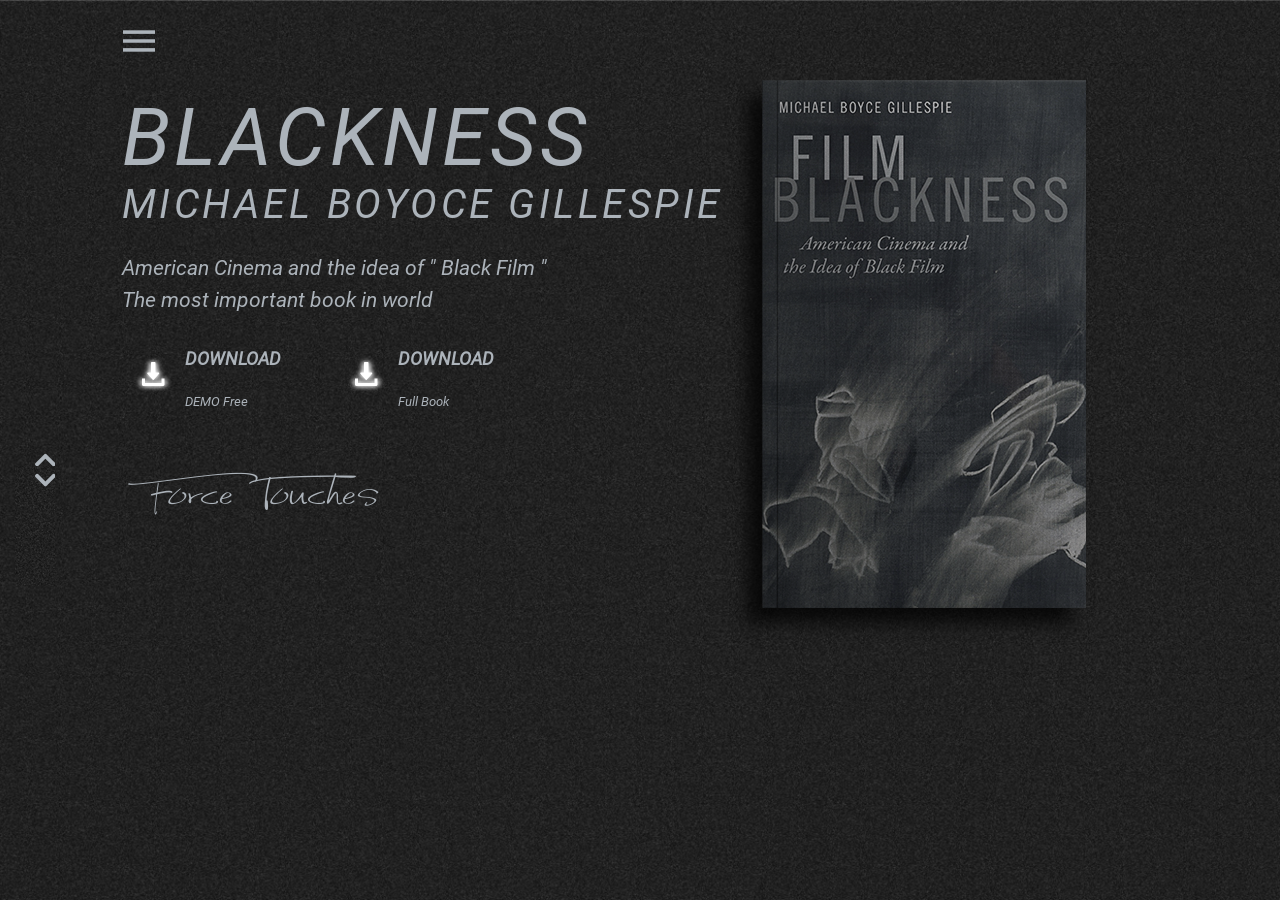
<file: index.html>
<!doctype html>
<html lang="en">

<head>
    <meta charset="utf-8">
    <meta name="viewport" content="width=device-width, initial-scale=1, shrink-to-fit=no">
    <meta name="description" content="For Testing Purpose">
    <title>UI Developer Test</title>

    <!-- Bootstrap Core CSS File -->
    <link rel="stylesheet" href="css/vendors/bootstrap.css" />

    <!-- Flat Icon CSS File -->
    <link rel="stylesheet" href="css/vendors/flaticon.css" />

    <!-- Main CSS File -->
    <link rel="stylesheet" href="css/index.css" />
</head>

<body>

    <!-- Setting The Upper Image -->
    <!-- <div class="upper-image"></div> -->
    <!-- Setting The Upper Image -->
    <div class="container-fluid py-3">
        <div class="row">
            <!-- Starting The Left SideBar Here -->
            <div class="col-md-1 side-bar d-sm-none d-md-block left-side text-center">
                <div class="social-wrapper">
                    <div class="social-list">
                        <i class="flaticon-up-arrow font-weight-bold"></i>
                        <ul class="list-unstyled my-0">
                            <li>
                                <a href="https://www.linkedin.com" target="_blank"><i class="flaticon-linkedin"></i></a>
                            </li>
                            <li>
                                <a href="https://www.twitter.com" target="_blank"><i class="flaticon-twitter"></i></a>
                            </li>
                            <li>
                                <a href="https://www.facebook.com" target="_blank"><i class="flaticon-facebook"></i></a>
                            </li>
                        </ul>
                    </div>
                    <div class="down-arrow-div">
                        <i class="flaticon-down-arrow font-weight-bold"></i>
                    </div>
                </div>
            </div>
            <!-- Ending The Left SideBar Here -->

            <!-- Starting The Middle Section Here -->
            <div class="col-md-6 col-sm-12 middle-section">
                <!-- Button trigger modal -->
                <button type="button" class="custome-btn ml-auto">
                    <i class="flaticon-menu"></i>
                </button>
                <!-- Button trigger modal -->
                <!-- The Middle Section Content -->
                <h1 class="mt-4">Blackness</h1>
                <h2>Michael Boyoce Gillespie</h2>
                <p class="mt-4">American Cinema and the idea of " Black Film "</p>
                <p>The most important book in world</p>
                <div class="row download">
                    <div class="col-4 py-2 mt-3">
                        <div class="row">
                            <div class="col-3">
                                <i class="text-white flaticon-download"></i>
                            </div>
                            <div class="col-9">
                                <p class="font-weight-bold">DOWNLOAD</p>
                                <span class="small">DEMO Free</span>
                            </div>
                        </div>
                    </div>
                    <div class="col-4 py-2 mt-3">
                        <div class="row">
                            <div class="col-3">
                                <i class="text-white flaticon-download"></i>
                            </div>
                            <div class="col-9">
                                <p class="font-weight-bold">DOWNLOAD</p>
                                <span class="small">Full Book</span>
                            </div>
                        </div>
                    </div>
                </div>
                <p class="mt-5 signture">Force Touches</p>
                <div class="d-sm-block d-md-none mobile-social">
                    <ul class="list-unstyled ml-5">
                        <li class="d-inline-block">
                            <a href="https://www.linkedin.com" target="_blank">
                                <i class="flaticon-linkedin"></i>
                            </a>
                        </li>
                        <li class="d-inline-block">
                            <a href="https://www.twitter.com" target="_blank">
                                <i class="flaticon-twitter"></i>
                            </a>
                        </li>
                        <li class="d-inline-block">
                            <a href="https://www.facebook.com" target="_blank">
                                <i class="flaticon-facebook"></i>
                            </a>
                        </li>
                    </ul>
                </div>
                <!-- The Middle Section Content -->
                <!-- The Modal Body Section Here -->
                <div class="custome-modal p-5 hide-custome-modal">
                    <div class="main-lists px-5">
                        <i class="close-btn flaticon-cancel font-weight-bold"></i>
                    </div>
                    <div class="container-fluid p-5">
                        <div class="row">
                            <div class="col-md-3 mt-5 ml-md-5 ml-sm-2 nav-list border-right border-white px-sm-0 col-sm-4">
                                <ul class="list-unstyled">
                                    <li data-list=".home-list">
                                        <a href="#">Home</a>
                                    </li>
                                    <li data-list=".work-list">
                                        <a href="#">Work</a>
                                    </li>
                                    <li data-list=".testimonials-list">
                                        <a href="#">Testimonials</a>
                                    </li>
                                    <li data-list=".news-list">
                                        <a href="#">News</a>
                                    </li>
                                    <li data-list=".about-list">
                                        <a href="#">About Us</a>
                                    </li>
                                </ul>
                            </div>
                            <div class="col-md-3 col-sm-5 mt-5 offset-sm-2 offset-md-1 sub-list">
                                <!-- These Are The Sub Right Lists Will Be Showen Based On Click Event on Nav List -->
                                <ul class="home-list list-unstyled">
                                    <li>
                                        <a href="#">Home Link One</a>
                                    </li>
                                    <li>
                                        <a href="#">Home Link Two</a>
                                    </li>
                                    <li>
                                        <a href="#">Home Link Three</a>
                                    </li>
                                </ul>
                                <ul class="work-list list-unstyled">
                                    <li>
                                        <a href="#">Work Link One</a>
                                    </li>
                                    <li>
                                        <a href="#">Work Link Two</a>
                                    </li>
                                    <li>
                                        <a href="#">Work Link Three</a>
                                    </li>
                                </ul>
                                <ul class="testimonials-list list-unstyled">
                                    <li>
                                        <a href="#">Testimonial Link One</a>
                                    </li>
                                    <li>
                                        <a href="#">Testimonial Link Two</a>
                                    </li>
                                    <li>
                                        <a href="#">Testimonial Link Three</a>
                                    </li>
                                </ul>
                                <ul class="news-list list-unstyled">
                                    <li>
                                        <a href="#">News Link One</a>
                                    </li>
                                    <li>
                                        <a href="#">News Link Two</a>
                                    </li>
                                    <li>
                                        <a href="#">News Link Three</a>
                                    </li>
                                </ul>
                                <ul class="about-list list-unstyled">
                                    <li>
                                        <a href="#">About Link One</a>
                                    </li>
                                    <li>
                                        <a href="#">About Link Two</a>
                                    </li>
                                    <li>
                                        <a href="#">About Link Three</a>
                                    </li>
                                </ul>
                                <!-- These Are The Sub Right Lists Will Be Showen Based On Click Event on Nav List -->
                            </div>
                        </div>
                    </div>
                </div>
                <!-- The Modal Body Section Here -->
            </div>
            <!-- Ending The Middle Section Here -->
            <!-- Starting The Right Section Here -->
            <div class="col-md-5 d-sm-none d-md-block book mt-5">
                <div class="book mt-3">
                    <img src="imgs/Book.png">
                </div>
            </div>
            <!-- Ending The Right Section Here -->
        </div>
    </div>


    <!-- Vendors JavaScript Files => jQuery / Popper / Bootstrap -->
    <script src="js/vendors/jquery.js"></script>
    <script src="js/vendors/popper.js"></script>
    <script src="js/vendors/bootstrap.js"></script>

    <!-- Main JS File -->
    <script src="js/index.js"></script>

</body data-spy="scroll" data-target=".navbar">

</html>
</file>
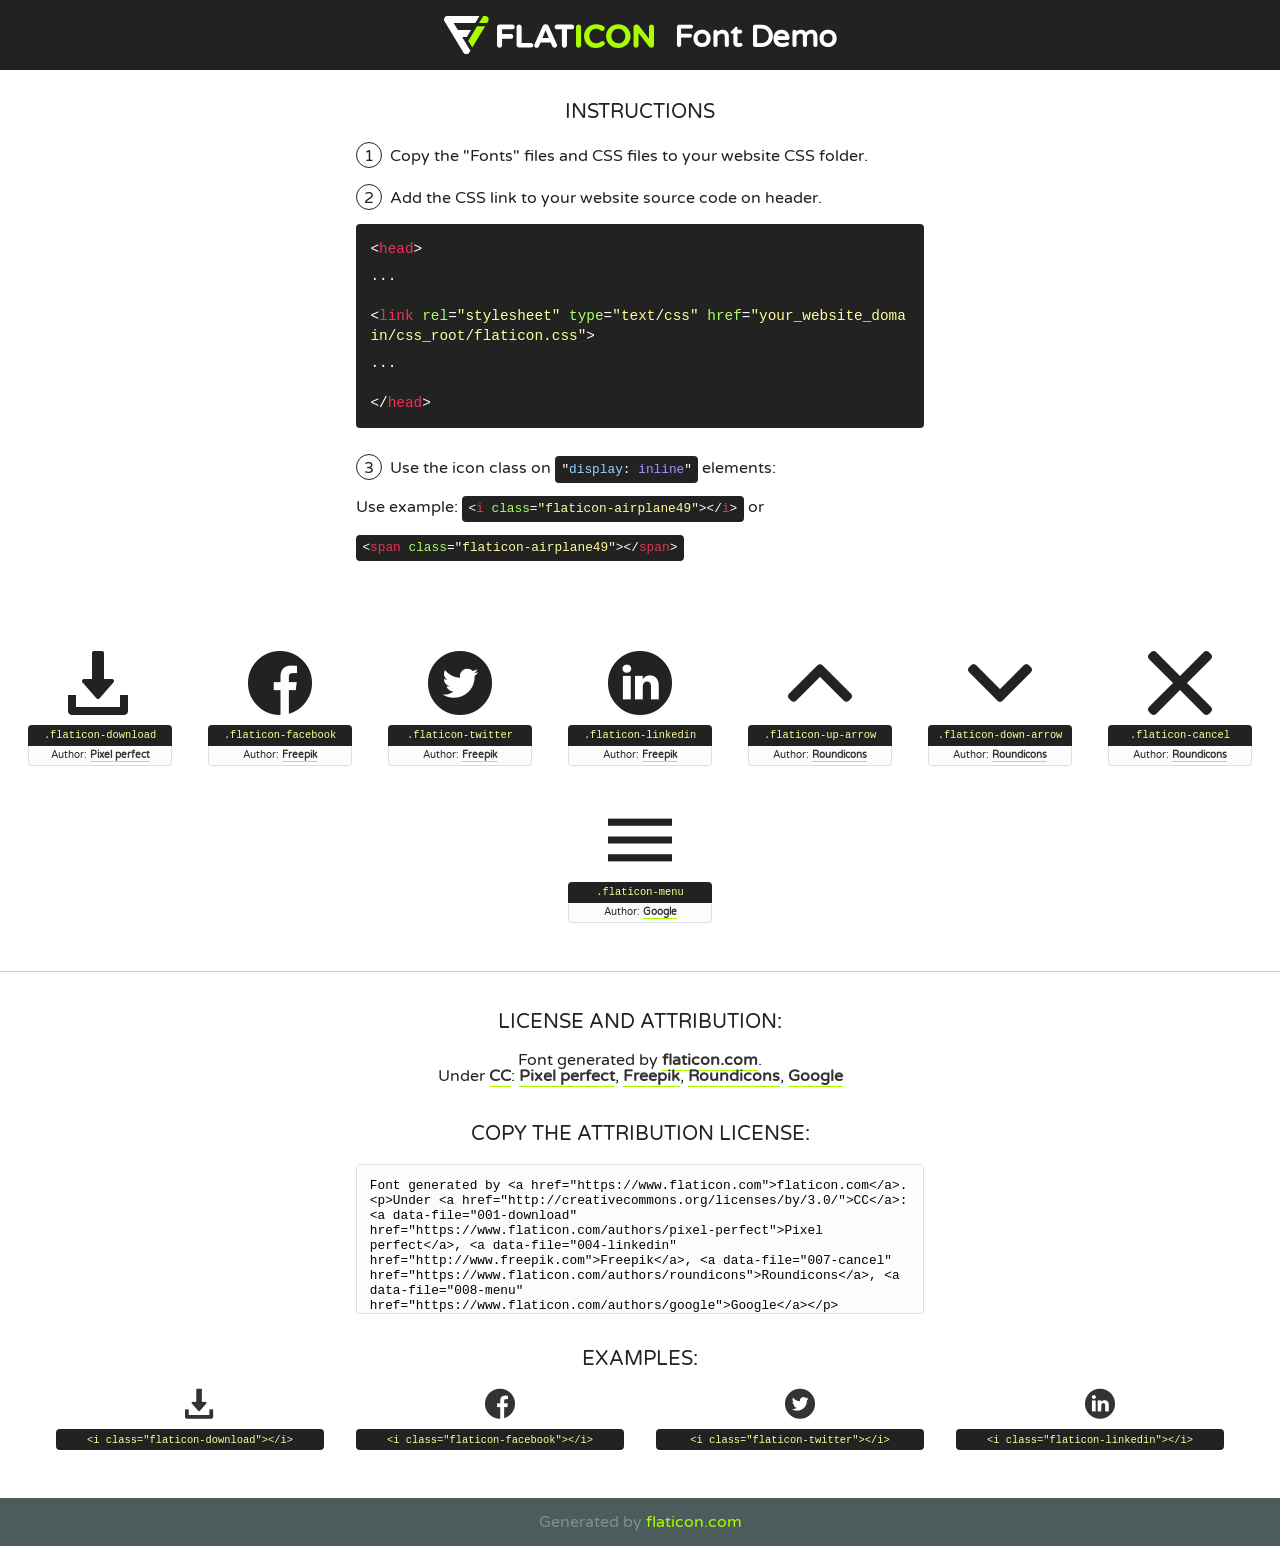
<file: css/vendors/flaticon.html>
<!DOCTYPE html>
<!--
  Flaticon icon font: Flaticon
  Creation date: 30/01/2020 11:01
-->
<html>
<!DOCTYPE html>
<html>

<head>
    <title>Flaticon WebFont</title>
    <link href="http://fonts.googleapis.com/css?family=Varela+Round" rel="stylesheet" type="text/css" />
    <link rel="stylesheet" type="text/css" href="flaticon.css">
    <meta charset="UTF-8">
    <style>
    html, body, div, span, applet, object, iframe,
    h1, h2, h3, h4, h5, h6, p, blockquote, pre,
    a, abbr, acronym, address, big, cite, code,
    del, dfn, em, img, ins, kbd, q, s, samp,
    small, strike, strong, sub, sup, tt, var,
    b, u, i, center,
    dl, dt, dd, ol, ul, li,
    fieldset, form, label, legend,
    table, caption, tbody, tfoot, thead, tr, th, td,
    article, aside, canvas, details, embed, 
    figure, figcaption, footer, header, hgroup, 
    menu, nav, output, ruby, section, summary,
    time, mark, audio, video {
        margin: 0;
        padding: 0;
        border: 0;
        font-size: 100%;
        font: inherit;
        vertical-align: baseline;
    }
    /* HTML5 display-role reset for older browsers */
    article, aside, details, figcaption, figure, 
    footer, header, hgroup, menu, nav, section {
        display: block;
    }
    body {
        line-height: 1;
    }
    ol, ul {
        list-style: none;
    }
    blockquote, q {
        quotes: none;
    }
    blockquote:before, blockquote:after,
    q:before, q:after {
        content: '';
        content: none;
    }
    table {
        border-collapse: collapse;
        border-spacing: 0;
    }
    body {
        font-family: 'Varela Round', Helvetica, Arial, sans-serif;
        font-size: 16px;
        color: #222;
    }
    a {
        color: #333;
        border-bottom: 1px solid #a9fd00;
        font-weight: bold;
        text-decoration: none;
    }
    * {
        -moz-box-sizing: border-box;
        -webkit-box-sizing: border-box;
        box-sizing: border-box;
        margin: 0;
        padding: 0;
    }
    [class^="flaticon-"]:before, [class*=" flaticon-"]:before, [class^="flaticon-"]:after, [class*=" flaticon-"]:after {
        font-family: Flaticon;
        font-size: 30px;
        font-style: normal;
        margin-left: 20px;
        color: #333;
    }
    .wrapper {
        max-width: 600px;
        margin: auto;
        padding: 0 1em;
    }
    .title {
        font-size: 1.25em;
        text-align: center;
        margin-bottom: 1em;
        text-transform: uppercase;
    }
    header {
        text-align: center;
        background-color: #222;
        color: #fff;
        padding: 1em;
    }
    header .logo {
        width: 210px;
        height: 38px;
        display: inline-block;
        vertical-align: middle;
        margin-right: 1em;
        border: none;
    }
    header strong {
        font-size: 1.95em;
        font-weight: bold;
        vertical-align: middle;
        margin-top: 5px;
        display: inline-block;
    }
    .demo {
        margin: 2em auto;
        line-height: 1.25em;
    }
    .demo ul li {
        margin-bottom: 1em;
    }
    .demo ul li .num {
        color: #222;
        border-radius: 20px;
        display: inline-block;
        width: 26px;
        padding: 3px;
        height: 26px;
        text-align: center;
        margin-right: 0.5em;
        border: 1px solid #222;
    }
    .demo ul li code {
        background-color: #222;
        border-radius: 4px;
        padding: 0.25em 0.5em;
        display: inline-block;
        color: #fff;
        font-family: Consolas,Monaco,Lucida Console,Liberation Mono,DejaVu Sans Mono,Bitstream Vera Sans Mono,Courier New, monospace;
        font-weight: lighter;
        margin-top: 1em;
        font-size: 0.8em;
        word-break: break-all;
    }
    .demo ul li code.big {
        padding: 1em;
        font-size: 0.9em;
    }
    .demo ul li code .red {
        color: #EF3159;
    }
    .demo ul li code .green {
        color: #ACFF65;
    }
    .demo ul li code .yellow {
        color: #FFFF99;
    }
    .demo ul li code .blue {
        color: #99D3FF;
    }
    .demo ul li code .purple {
        color: #A295FF;
    }
    .demo ul li code .dots {
        margin-top: 0.5em;
        display: block;
    }
    #glyphs {
        border-bottom: 1px solid #ccc;
        padding: 2em 0;
        text-align: center;
    }
    .glyph {
        display: inline-block;
        width: 9em;
        margin: 1em;
        text-align: center;
        vertical-align: top;
        background: #FFF;
    }
    .glyph .glyph-icon {
        padding: 10px;
        display: block;
        font-family:"Flaticon";
        font-size: 64px;
        line-height: 1;
    }
    .glyph .glyph-icon:before {
        font-size: 64px;
        color: #222;
        margin-left: 0;
    }
    .class-name {
        font-size: 0.65em;
        background-color: #222;
        color: #fff;
        border-radius: 4px 4px 0 0;
        padding: 0.5em;
        color: #FFFF99;
        font-family: Consolas,Monaco,Lucida Console,Liberation Mono,DejaVu Sans Mono,Bitstream Vera Sans Mono,Courier New, monospace;
    }
    .author-name {
        font-size: 0.6em;
        background-color: #fcfcfd;
        border: 1px solid #DEDEE4;
        border-top: 0;
        border-radius: 0 0 4px 4px;
        padding: 0.5em;
    }
    .class-name:last-child {
        font-size: 10px;
        color:#888;
    }
    .class-name:last-child a {
        font-size: 10px;
        color:#555;
    }
    .class-name:last-child a:hover {
        color:#a9fd00;
    }
    .glyph > input {
        display: block;
        width: 100px;
        margin: 5px auto;
        text-align: center;
        font-size: 12px;
        cursor: text;
    }
    .glyph > input.icon-input {
        font-family:"Flaticon";
        font-size: 16px;
        margin-bottom: 10px;
    }
    .attribution .title {
        margin-top: 2em;
    }
    .attribution textarea {
        background-color: #fcfcfd;
        padding: 1em;
        border: none;
        box-shadow: none;
        border: 1px solid #DEDEE4;
        border-radius: 4px;
        resize: none;
        width: 100%;
        height: 150px;
        font-size: 0.8em;
        font-family: Consolas,Monaco,Lucida Console,Liberation Mono,DejaVu Sans Mono,Bitstream Vera Sans Mono,Courier New, monospace;
        -webkit-appearance: none;
    }
    .iconsuse {
        margin: 2em auto;
        text-align: center;
        max-width: 1200px;
    }
    .iconsuse:after {
        content: '';
        display: table;
        clear: both;
    }
    .iconsuse .image {
        float: left;
        width: 25%;
        padding: 0 1em;
    }
    .iconsuse .image p {
        margin-bottom: 1em;
    }
    .iconsuse .image span {
        display: block;
        font-size: 0.65em;
        background-color: #222;
        color: #fff;
        border-radius: 4px;
        padding: 0.5em;
        color: #FFFF99;
        margin-top: 1em;
        font-family: Consolas,Monaco,Lucida Console,Liberation Mono,DejaVu Sans Mono,Bitstream Vera Sans Mono,Courier New, monospace;
    }
    #footer {
        text-align: center;
        background-color: #4C5B5C;
        color: #7c9192;
        padding: 1em;
    }
    #footer a {
        border: none;
        color: #a9fd00;
        font-weight: normal;
    }
    @media (max-width: 960px) {
        .iconsuse .image {
            width: 50%;
        }
    }
    @media (max-width: 560px) {
        .iconsuse .image {
            width: 100%;
        }
    }
    </style>
</head>

<body class="characters-off">

    <header>
        <a href="https://www.flaticon.com" target="_blank" class="logo">
            <svg version="1.1" xmlns="http://www.w3.org/2000/svg" xmlns:xlink="http://www.w3.org/1999/xlink" xmlns:a="http://ns.adobe.com/AdobeSVGViewerExtensions/3.0/" viewBox="0 0 560.875 102.036" enable-background="new 0 0 560.875 102.036" xml:space="preserve">
                <defs>
                </defs>
                <g>
                    <g class="letters">
                        <path fill="#ffffff" d="M141.596,29.675c0-3.777,2.985-6.767,6.764-6.767h34.438c3.426,0,6.15,2.728,6.15,6.15
                        c0,3.43-2.724,6.149-6.15,6.149h-27.674v13.091h23.719c3.429,0,6.151,2.724,6.151,6.15c0,3.43-2.723,6.149-6.151,6.149h-23.719
                        v17.574c0,3.773-2.986,6.761-6.764,6.761c-3.779,0-6.764-2.989-6.764-6.761V29.675z"></path>
                        <path fill="#ffffff" d="M193.844,29.149c0-3.781,2.985-6.767,6.764-6.767c3.776,0,6.763,2.985,6.763,6.767v42.957h25.039
                        c3.426,0,6.149,2.726,6.149,6.153c0,3.425-2.723,6.15-6.149,6.15h-31.802c-3.779,0-6.764-2.986-6.764-6.768V29.149z"></path>
                        <path fill="#ffffff" d="M241.891,75.71l21.438-48.407c1.492-3.341,4.215-5.357,7.906-5.357h0.792
                        c3.686,0,6.323,2.017,7.815,5.357l21.439,48.407c0.436,0.967,0.701,1.845,0.701,2.723c0,3.602-2.809,6.501-6.414,6.501
                        c-3.161,0-5.269-1.845-6.499-4.655l-4.132-9.661h-27.059l-4.301,10.102c-1.144,2.631-3.426,4.214-6.237,4.214
                        c-3.517,0-6.24-2.81-6.24-6.325C241.1,77.64,241.451,76.677,241.891,75.71z M279.932,58.666l-8.521-20.297l-8.526,20.297H279.932
                        z"></path>
                        <path fill="#ffffff" d="M314.864,35.387H301.86c-3.429,0-6.239-2.813-6.239-6.238c0-3.429,2.811-6.24,6.239-6.24h39.533
                        c3.426,0,6.237,2.811,6.237,6.24c0,3.425-2.811,6.238-6.237,6.238h-13.001v42.785c0,3.773-2.99,6.761-6.764,6.761
                        c-3.779,0-6.764-2.989-6.764-6.761V35.387z"></path>
                        <path fill="#A9FD00" d="M352.615,29.149c0-3.781,2.985-6.767,6.767-6.767c3.774,0,6.761,2.985,6.761,6.767v49.024
                        c0,3.773-2.987,6.761-6.761,6.761c-3.781,0-6.767-2.989-6.767-6.761V29.149z"></path>
                        <path fill="#A9FD00" d="M374.132,53.836v-0.179c0-17.481,13.178-31.801,32.065-31.801c9.22,0,15.459,2.458,20.557,6.238
                        c1.402,1.054,2.637,2.985,2.637,5.357c0,3.692-2.985,6.59-6.681,6.59c-1.845,0-3.071-0.702-4.044-1.319
                        c-3.776-2.813-7.729-4.393-12.562-4.393c-10.364,0-17.831,8.611-17.831,19.154v0.173c0,10.542,7.291,19.329,17.831,19.329
                        c5.715,0,9.492-1.756,13.359-4.834c1.049-0.874,2.458-1.491,4.039-1.491c3.429,0,6.325,2.813,6.325,6.236
                        c0,2.106-1.056,3.78-2.282,4.834c-5.539,4.834-12.036,7.733-21.878,7.733C387.572,85.464,374.132,71.493,374.132,53.836z"></path>
                        <path fill="#A9FD00" d="M433.009,53.836v-0.179c0-17.481,13.79-31.801,32.766-31.801c18.981,0,32.592,14.143,32.592,31.628v0.173
                        c0,17.483-13.785,31.807-32.769,31.807C446.625,85.464,433.009,71.32,433.009,53.836z M484.224,53.836v-0.179
                        c0-10.539-7.725-19.326-18.626-19.326c-10.893,0-18.449,8.611-18.449,19.154v0.173c0,10.542,7.73,19.329,18.626,19.329
                        C476.676,72.986,484.224,64.378,484.224,53.836z"></path>
                        <path fill="#A9FD00" d="M506.233,29.321c0-3.774,2.99-6.763,6.767-6.763h1.401c3.252,0,5.183,1.583,7.029,3.953l26.093,34.265
                        V29.059c0-3.692,2.99-6.677,6.681-6.677c3.683,0,6.671,2.985,6.671,6.677v48.934c0,3.78-2.987,6.765-6.764,6.765h-0.436
                        c-3.257,0-5.188-1.581-7.034-3.953l-27.056-35.492v32.944c0,3.687-2.985,6.676-6.678,6.676c-3.683,0-6.673-2.989-6.673-6.676
                        V29.321z"></path>
                    </g>
                    <g class="insignia">
                        <path fill="#ffffff" d="M48.372,56.137h12.517l11.156-18.537H37.186L25.688,18.539h57.825L94.668,0H9.271
                        C5.925,0,2.842,1.801,1.198,4.716c-1.644,2.907-1.593,6.482,0.134,9.343l50.38,83.501c1.678,2.781,4.689,4.476,7.938,4.476
                        c3.246,0,6.257-1.695,7.935-4.476l2.898-4.804L48.372,56.137z"></path>
                        <g class="i">
                            <path fill="#A9FD00" d="M93.575,18.539h0.031v0.004l21.652,0.004l2.705-4.488c1.727-2.861,1.778-6.436,0.133-9.343
                            C116.454,1.801,113.371,0,110.026,0h-5.294L93.575,18.539z"></path>
                            <polygon fill="#A9FD00" points="88.291,27.356 64.725,66.486 75.519,84.404 109.942,27.356"></polygon>
                        </g>
                    </g>
                </g>
            </svg>
        </a>
        <strong>Font Demo</strong>
    </header>


    <section class="demo wrapper">

        <p class="title">Instructions</p>

        <ul>
            <li>
                <span class="num">1</span>Copy the "Fonts" files and CSS files to your website CSS folder.
            </li>
            <li>
                <span class="num">2</span>Add the CSS link to your website source code on header.
                <code class="big">
                    &lt;<span class="red">head</span>&gt;
                    <br/><span class="dots">...</span>
                    <br/>&lt;<span class="red">link</span> <span class="green">rel</span>=<span class="yellow">"stylesheet"</span> <span class="green">type</span>=<span class="yellow">"text/css"</span> <span class="green">href</span>=<span class="yellow">"your_website_domain/css_root/flaticon.css"</span>&gt;
                    <br/><span class="dots">...</span>
                    <br/>&lt;/<span class="red">head</span>&gt;
                </code>
            </li>

            <li>
                <p>
                    <span class="num">3</span>Use the icon class on <code>"<span class="blue">display</span>:<span class="purple"> inline</span>"</code> elements:
                    <br />
                    Use example: <code>&lt;<span class="red">i</span> <span class="green">class</span>=<span class="yellow">&quot;flaticon-airplane49&quot;</span>&gt;&lt;/<span class="red">i</span>&gt;</code> or <code>&lt;<span class="red">span</span> <span class="green">class</span>=<span class="yellow">&quot;flaticon-airplane49&quot;</span>&gt;&lt;/<span class="red">span</span>&gt;</code>
            </li>
        </ul>

    </section>




   <section id="glyphs">          
    
      
        <div class="glyph"><div class="glyph-icon flaticon-download"></div>
            <div class="class-name">.flaticon-download</div>
            <div class="author-name">Author: <a data-file="001-download" href="https://www.flaticon.com/authors/pixel-perfect">Pixel perfect</a> </div> 
        </div>        
        
        <div class="glyph"><div class="glyph-icon flaticon-facebook"></div>
            <div class="class-name">.flaticon-facebook</div>
            <div class="author-name">Author: <a data-file="002-facebook" href="http://www.freepik.com">Freepik</a> </div> 
        </div>        
        
        <div class="glyph"><div class="glyph-icon flaticon-twitter"></div>
            <div class="class-name">.flaticon-twitter</div>
            <div class="author-name">Author: <a data-file="003-twitter" href="http://www.freepik.com">Freepik</a> </div> 
        </div>        
        
        <div class="glyph"><div class="glyph-icon flaticon-linkedin"></div>
            <div class="class-name">.flaticon-linkedin</div>
            <div class="author-name">Author: <a data-file="004-linkedin" href="http://www.freepik.com">Freepik</a> </div> 
        </div>        
        
        <div class="glyph"><div class="glyph-icon flaticon-up-arrow"></div>
            <div class="class-name">.flaticon-up-arrow</div>
            <div class="author-name">Author: <a data-file="005-up-arrow" href="https://www.flaticon.com/authors/roundicons">Roundicons</a> </div> 
        </div>        
        
        <div class="glyph"><div class="glyph-icon flaticon-down-arrow"></div>
            <div class="class-name">.flaticon-down-arrow</div>
            <div class="author-name">Author: <a data-file="006-down-arrow" href="https://www.flaticon.com/authors/roundicons">Roundicons</a> </div> 
        </div>        
        
        <div class="glyph"><div class="glyph-icon flaticon-cancel"></div>
            <div class="class-name">.flaticon-cancel</div>
            <div class="author-name">Author: <a data-file="007-cancel" href="https://www.flaticon.com/authors/roundicons">Roundicons</a> </div> 
        </div>        
        
        <div class="glyph"><div class="glyph-icon flaticon-menu"></div>
            <div class="class-name">.flaticon-menu</div>
            <div class="author-name">Author: <a data-file="008-menu" href="https://www.flaticon.com/authors/google">Google</a> </div> 
        </div>        
        

    </section>



    <section class="attribution wrapper"   style="text-align:center;">

      <div class="title">License and attribution:</div><div class="attrDiv">Font generated by <a href="https://www.flaticon.com">flaticon.com</a>. <div><p>Under <a href="http://creativecommons.org/licenses/by/3.0/">CC</a>: <a data-file="001-download" href="https://www.flaticon.com/authors/pixel-perfect">Pixel perfect</a>, <a data-file="004-linkedin" href="http://www.freepik.com">Freepik</a>, <a data-file="007-cancel" href="https://www.flaticon.com/authors/roundicons">Roundicons</a>, <a data-file="008-menu" href="https://www.flaticon.com/authors/google">Google</a></p>  </div>
      </div>
      <div class="title">Copy the Attribution License:</div>

    <textarea onclick="this.focus();this.select();">Font generated by &lt;a href=&quot;https://www.flaticon.com&quot;&gt;flaticon.com&lt;/a&gt;. <p>Under <a href="http://creativecommons.org/licenses/by/3.0/">CC</a>: <a data-file="001-download" href="https://www.flaticon.com/authors/pixel-perfect">Pixel perfect</a>, <a data-file="004-linkedin" href="http://www.freepik.com">Freepik</a>, <a data-file="007-cancel" href="https://www.flaticon.com/authors/roundicons">Roundicons</a>, <a data-file="008-menu" href="https://www.flaticon.com/authors/google">Google</a></p>  
     </textarea>

    </section>

    <section class="iconsuse">

          <div class="title">Examples:</div>            
             
            <div class="image">
                <p>
                    <i class="glyph-icon flaticon-download"></i> 
                    <span>&lt;i class=&quot;flaticon-download&quot;&gt;&lt;/i&gt;</span>
                </p>
            </div>
            
            <div class="image">
                <p>
                    <i class="glyph-icon flaticon-facebook"></i> 
                    <span>&lt;i class=&quot;flaticon-facebook&quot;&gt;&lt;/i&gt;</span>
                </p>
            </div>
            
            <div class="image">
                <p>
                    <i class="glyph-icon flaticon-twitter"></i> 
                    <span>&lt;i class=&quot;flaticon-twitter&quot;&gt;&lt;/i&gt;</span>
                </p>
            </div>
            
            <div class="image">
                <p>
                    <i class="glyph-icon flaticon-linkedin"></i> 
                    <span>&lt;i class=&quot;flaticon-linkedin&quot;&gt;&lt;/i&gt;</span>
                </p>
            </div>
                       
        </div>
                            
    </section>

<div id="footer">
    <div>Generated by <a href="https://www.flaticon.com">flaticon.com</a>
    </div>
</div>



</body>
</html>
</file>
<file: css/vendors/flaticon.css>
/*
  	Flaticon icon font: Flaticon
  	Creation date: 30/01/2020 11:01
  	*/

@font-face {
  font-family: "Flaticon";
  src: url("./Flaticon.eot");
  src: url("./Flaticon.eot?#iefix") format("embedded-opentype"),
       url("./Flaticon.woff2") format("woff2"),
       url("./Flaticon.woff") format("woff"),
       url("./Flaticon.ttf") format("truetype"),
       url("./Flaticon.svg#Flaticon") format("svg");
  font-weight: normal;
  font-style: normal;
}

@media screen and (-webkit-min-device-pixel-ratio:0) {
  @font-face {
    font-family: "Flaticon";
    src: url("./Flaticon.svg#Flaticon") format("svg");
  }
}

[class^="flaticon-"]:before, [class*=" flaticon-"]:before,
[class^="flaticon-"]:after, [class*=" flaticon-"]:after {   
  font-family: Flaticon;
        font-size: 20px;
font-style: normal;
margin-left: 20px;
}

.flaticon-download:before { content: "\f100"; }
.flaticon-facebook:before { content: "\f101"; }
.flaticon-twitter:before { content: "\f102"; }
.flaticon-linkedin:before { content: "\f103"; }
.flaticon-up-arrow:before { content: "\f104"; }
.flaticon-down-arrow:before { content: "\f105"; }
.flaticon-cancel:before { content: "\f106"; }
.flaticon-menu:before { content: "\f107"; }
</file>
<file: css/index.css>
/* Colors  =>> acb3ba // 868c92 */


/* Setting The Background Image For The Body */

body {
    background: url("../imgs/Background.png") top center no-repeat fixed;
    background-size: cover;
}


/* Setting the Upper Image */


/* .upper-image {
    background: url("../imgs/up.png") top center no-repeat fixed;
    background-size: cover;
    z-index: 2 !important;
    min-height: 500px;
    width: 100%;
    position: absolute;
    top: 0;
    left: 0;
} */


/* Styling The Left Side Bar */

.left-side {
    color: #acb3ba;
    height: 100%;
    position: relative;
}

.left-side a {
    color: #acb3ba !important;
    text-decoration: none !important;
}

.social-wrapper {
    position: relative;
    width: 100%;
}

.social-list,
.down-arrow-div {
    overflow: hidden;
    height: 120px;
    position: absolute;
    top: 450px;
}

.social-list {
    z-index: 22;
    top: 430px;
}

.down-arrow-div {
    z-index: 33;
    background: url("../imgs/Background.png");
}

.flaticon-up-arrow,
.flaticon-down-arrow {
    cursor: pointer;
}

.left-side i {
    font-family: "fancy-signture";
    padding: 5px 0;
}


/* Styling The Middle Section Here */

.middle-section {
    color: #acb3ba;
}

.middle-section .custome-btn {
    background-color: transparent;
    color: inherit !important;
    border: none;
    margin-left: -25px !important;
    /* Duo The Flaticon Customization */
}

.middle-section .flaticon-menu:before {
    font-size: 2rem;
}

.middle-section h1,
.middle-section h2 {
    text-transform: uppercase;
    letter-spacing: 3.5px;
    font-family: "roboto";
}

.middle-section h1 {
    font-size: 5rem;
    margin-bottom: -5px;
}

.middle-section h2 {
    font-size: 2.5rem;
}

.middle-section p {
    font-size: 1.3rem;
}

.middle-section p:nth-of-type(2) {
    margin-top: -15px;
}

.middle-section .flaticon-download:before {
    font-size: 1.5rem;
    text-shadow: 2px 0px 5px #fff, -2px 0px 5px #fff;
    cursor: pointer;
}

.middle-section .download p {
    font-size: 1.1rem;
    margin-left: 10px;
    margin-top: -10px;
}

.middle-section .download .small {
    margin-left: 10px;
}

.middle-section .signture {
    font-family: "fancy-signture";
    font-size: 2.5rem;
    font-style: italic;
}

.mobile-social {
    /* Displayed on Small Screen Only*/
    margin-top: -20px !important;
}

.mobile-social a {
    color: #acb3ba !important;
    text-decoration: none !important;
}


/* Styling The Modal Body Section */

.custome-modal {
    position: fixed;
    width: 100%;
    height: 100%;
    z-index: 555;
    top: 0;
    left: 0;
    color: #fff;
    background-color: rgba(1, 1, 1, .9);
}

.hide-custome-modal {
    display: none;
}

.custome-modal .close-btn,
.custome-modal ul li {
    cursor: pointer;
}


/* Styling The Book Div Section */

.book img {
    box-shadow: -15px 15px 17px 0px rgba(0, 0, 0, 0.75);
}

.nav-list li a,
.sub-list li a {
    color: #fff;
    text-decoration: none;
    font-size: 1.5rem;
    font-style: oblique;
    font-family: "roboto";
    transition: all .5s ease;
    -webkit-transition: all .5s ease;
    -moz-transition: all .5s ease;
    -ms-transition: all .5s ease;
    -o-transition: all .5s ease;
}

.nav-list li,
.sub-list li {
    margin-bottom: 30px;
}

.nav-list li a:hover {
    text-shadow: 5px 0px 10px #fff, -5px 0px 10px
}

.sub-list li a:hover {
    text-shadow: 5px 0px 10px #fff, -5px 0px 10px
}

.sub-list ul {
    display: none;
}

.sub-list ul:nth-of-type(1) {
    display: block;
}


/* ************************ Fonts ************************ */


/* Roboto Font */

@font-face {
    font-family: "roboto";
    src: url("../fonts/Roboto-Black.ttf");
    src: url("../fonts/Roboto-BlackItalic.ttf");
    src: url("../fonts/Roboto-Bold.ttf");
    src: url("../fonts/Roboto-BoldItalic.ttf");
    src: url("../fonts/Roboto-Light.ttf");
    src: url("../fonts/Roboto-LightItalic.ttf");
    src: url("../fonts/Roboto-Medium_0.ttf");
    src: url("../fonts/Roboto-MediumItalic.ttf");
    src: url("../fonts/Roboto-Regular.ttf");
    src: url("../fonts/Roboto-RegularItalic.ttf");
}


/* Fancy Singture Font */

@font-face {
    font-family: "fancy-signture";
    src: url(../fonts/Fancy\ Signature.ttf);
    src: url("../fonts/Fancy Signature Extras.ttf");
}
</file>
